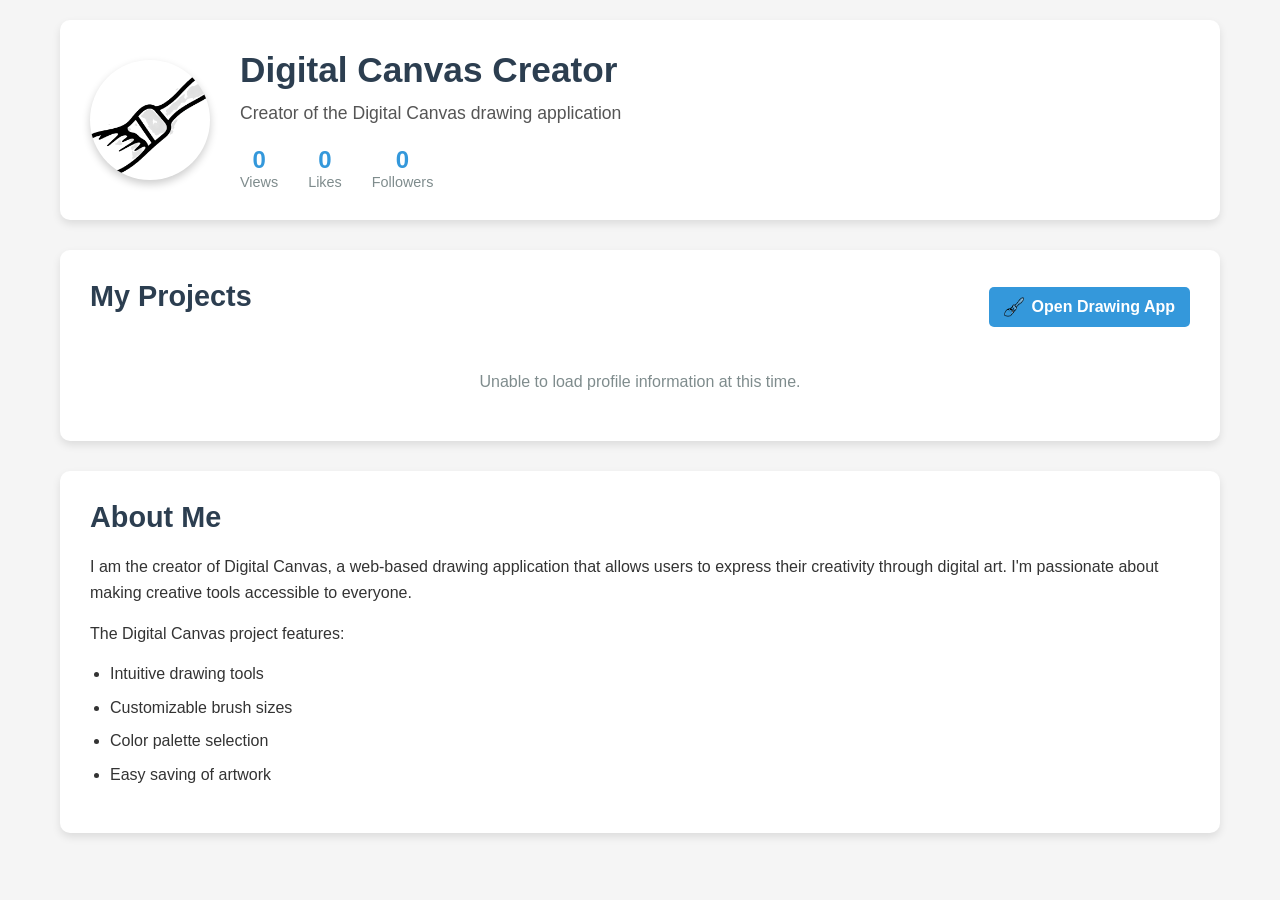
<file: index.html>
<!DOCTYPE html>
<html lang="en">
<head>
    <meta charset="UTF-8">
    <meta name="viewport" content="width=device-width, initial-scale=1.0">
    <title>Creator Profile</title>
    <link rel="stylesheet" href="styles.css">
</head>
<body>
    <div class="container">
        <div class="profile-header">
            <div class="profile-info">
                <div class="avatar-container">
                    <img id="creator-avatar" src="brush-icon.png" alt="Creator Avatar">
                </div>
                <div class="creator-details">
                    <h1 id="creator-name">Loading...</h1>
                    <p id="creator-description" class="bio">Loading...</p>
                    <div class="creator-stats">
                        <div class="stat">
                            <span id="total-views">0</span>
                            <span class="label">Views</span>
                        </div>
                        <div class="stat">
                            <span id="total-likes">0</span>
                            <span class="label">Likes</span>
                        </div>
                        <div class="stat">
                            <span id="total-followers">0</span>
                            <span class="label">Followers</span>
                        </div>
                    </div>
                </div>
            </div>
        </div>
        
        <div class="content-section">
            <div class="section-header">
                <h2>My Projects</h2>
                <a id="drawing-app-link" href="canvas.html" class="action-btn">
                    <img src="brush-icon.png" alt="Brush">
                    Open Drawing App
                </a>
            </div>
            
            <div id="projects-container" class="projects-grid">
                <div class="loading-projects">Loading projects...</div>
            </div>
        </div>
        
        <div class="content-section">
            <h2>About Me</h2>
            <div class="about-content">
                <p>I am the creator of Digital Canvas, a web-based drawing application that allows users to express their creativity through digital art. I'm passionate about making creative tools accessible to everyone.</p>
                <p>The Digital Canvas project features:</p>
                <ul>
                    <li>Intuitive drawing tools</li>
                    <li>Customizable brush sizes</li>
                    <li>Color palette selection</li>
                    <li>Easy saving of artwork</li>
                </ul>
            </div>
        </div>
    </div>
    
    <script src="script.js"></script>
<script defer src="https://static.cloudflareinsights.com/beacon.min.js/v8c78df7c7c0f484497ecbca7046644da1771523124516" integrity="sha512-8DS7rgIrAmghBFwoOTujcf6D9rXvH8xm8JQ1Ja01h9QX8EzXldiszufYa4IFfKdLUKTTrnSFXLDkUEOTrZQ8Qg==" data-cf-beacon='{"version":"2024.11.0","token":"4c6229722a6346bc8eb5cb0e5eae5d41","server_timing":{"name":{"cfCacheStatus":true,"cfEdge":true,"cfExtPri":true,"cfL4":true,"cfOrigin":true,"cfSpeedBrain":true},"location_startswith":null}}' crossorigin="anonymous"></script>
</body>
</html>
</file>
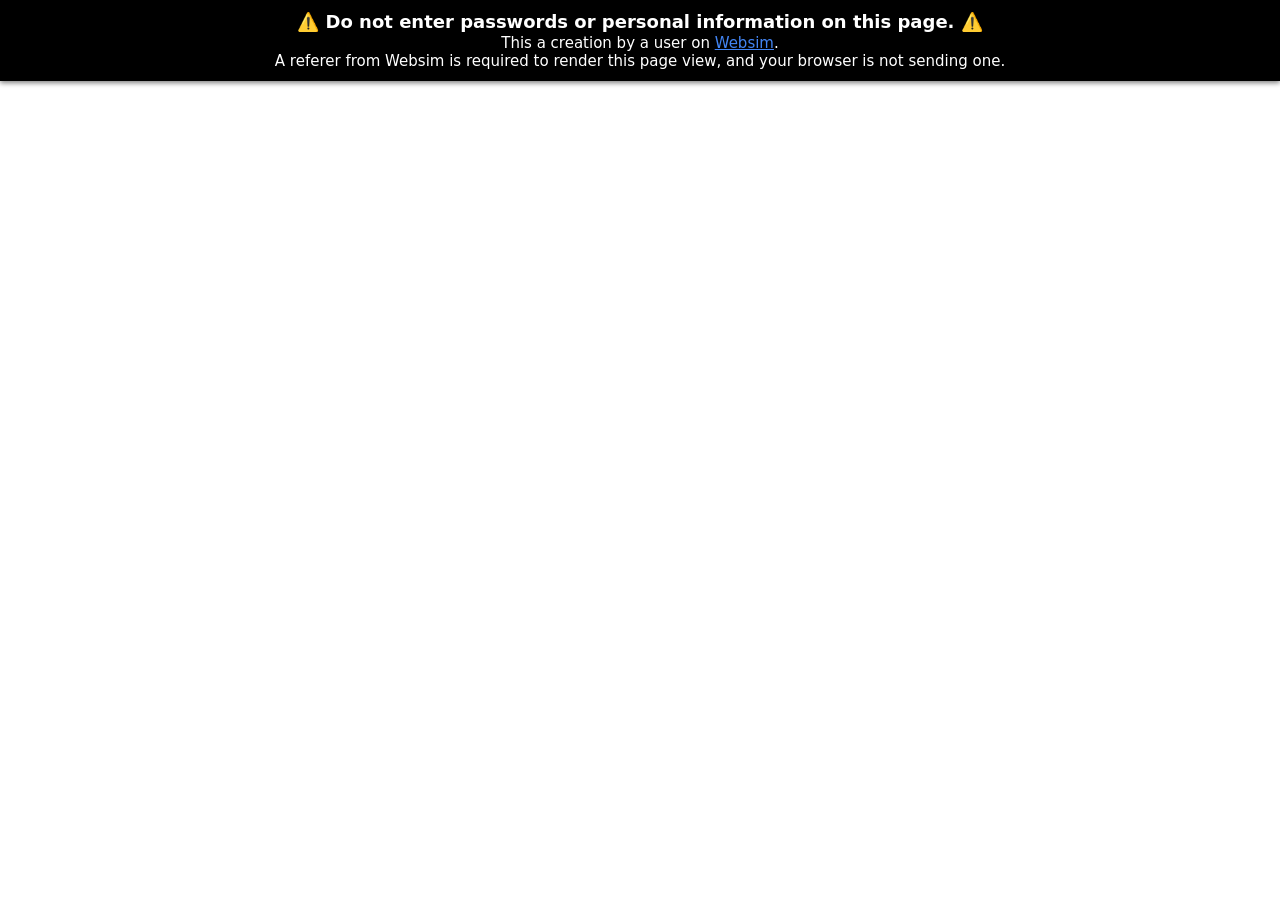
<file: canvas.html>
<html lang="en">
  <head>
    <meta charset="UTF-8" />

    <meta charset="utf-8" />
    <link rel="canonical" href="https://websim.com/@api/digital-canvas" />
    <meta name="viewport" content="width=device-width, initial-scale=1" />

    <title>Digital Canvas</title>

    <style>
      html {
        font-size: 15px;
      }
      html,
      body {
        margin: 0;
        padding: 0;
        min-height: 100%;
        height: 100%;
        display: flex;
        flex-direction: column;
      }
      .warning {
        background: black;
        box-shadow: 0 2px 5px rgba(0, 0, 0, 0.5);
        padding: 0.75em;
        color: white;
        text-align: center;
        font-family: -apple-system, BlinkMacSystemFont, "Segoe UI (Custom)",
          Roboto, "Helvetica Neue", "Open Sans (Custom)", system-ui, sans-serif,
          "Apple Color Emoji", "Segoe UI Emoji";
        line-height: 1.2;
        font-size: 1rem;
        position: relative;
        z-index: 2;
      }
      .warning span {
        font-family: initial;
      }
      .warning h1 {
        font-size: 1.2rem;
        margin: 0;
      }
      .warning a {
        color: rgb(66 133 244);
      }
      .iframe-wrap {
        -webkit-box-flex: 1;
        -webkit-flex: 1 1 auto;
            -ms-flex: 1 1 auto;
                flex: 1 1 auto;
        height: 100%;
        position: relative;
        overflow: auto;
        -webkit-overflow-scrolling: touch;
      }
      .iframe {
        position: absolute;
        top: 0;
        left: 0;
        border: 0;
        display: block;
        width: 100%;
        height: 100%;
      }
      @media (max-width: 550px) {
        @supports (height: 100svh) {
          .iframe {
            height: calc(100svh - var(--cp-header-height-small));
          }
        }
      }
    </style>
  </head>

  <body class="">
    <div class="warning">
      <h1>
        <span>⚠️</span> Do not enter passwords or personal information on this
        page. <span>⚠️</span>
      </h1>
      This a creation by a user on
      <a href="https://websim.com/p/kg2xi0q1q0aqmb95a9pb/3">Websim</a>.
      <br />
      A referer from Websim is required to render this page view, and your
      browser is not sending one.
      <br />
    </div>

    <div class="result-iframe-wrap" role="main">
      <iframe
        name="contentWindow"
        allow="accelerometer *; bluetooth *; camera *; encrypted-media *; display-capture *; geolocation *; gyroscope *; microphone *; midi *; clipboard-read *; clipboard-write *; serial *; xr-spatial-tracking *; fullscreen *; payment *"
        class="iframe"
        src="https://kg2xi0q1q0aqmb95a9pb.c.websim.com/canvas.html?v=3&t=1774796356396"
      ></iframe>
    </div>
  </body>
</html>
</file>
<file: styles.css>
* {
    margin: 0;
    padding: 0;
    box-sizing: border-box;
    font-family: 'Arial', sans-serif;
}

body {
    background-color: #f5f5f5;
    color: #333;
}

.container {
    max-width: 1200px;
    margin: 0 auto;
    padding: 20px;
}

/* Profile styles */
.profile-header {
    background-color: #fff;
    border-radius: 10px;
    box-shadow: 0 4px 8px rgba(0, 0, 0, 0.1);
    padding: 30px;
    margin-bottom: 30px;
}

.profile-info {
    display: flex;
    align-items: center;
    gap: 30px;
}

.avatar-container {
    width: 120px;
    height: 120px;
    border-radius: 50%;
    overflow: hidden;
    box-shadow: 0 4px 8px rgba(0, 0, 0, 0.2);
    flex-shrink: 0;
}

.avatar-container img {
    width: 100%;
    height: 100%;
    object-fit: cover;
}

.creator-details {
    flex-grow: 1;
}

.creator-details h1 {
    font-size: 2.2rem;
    margin-bottom: 10px;
    color: #2c3e50;
}

.bio {
    font-size: 1.1rem;
    color: #555;
    margin-bottom: 20px;
    line-height: 1.5;
}

.creator-stats {
    display: flex;
    gap: 30px;
}

.stat {
    display: flex;
    flex-direction: column;
    align-items: center;
}

.stat span:first-child {
    font-size: 1.5rem;
    font-weight: bold;
    color: #3498db;
}

.label {
    font-size: 0.9rem;
    color: #7f8c8d;
}

.content-section {
    background-color: #fff;
    border-radius: 10px;
    box-shadow: 0 4px 8px rgba(0, 0, 0, 0.1);
    padding: 30px;
    margin-bottom: 30px;
}

.section-header {
    display: flex;
    justify-content: space-between;
    align-items: center;
    margin-bottom: 20px;
}

.content-section h2 {
    font-size: 1.8rem;
    color: #2c3e50;
    margin-bottom: 20px;
}

.action-btn {
    display: flex;
    align-items: center;
    gap: 8px;
    background-color: #3498db;
    color: white;
    padding: 10px 15px;
    border-radius: 5px;
    text-decoration: none;
    font-weight: bold;
    transition: background-color 0.3s;
}

.action-btn:hover {
    background-color: #2980b9;
}

.action-btn img {
    width: 20px;
    height: 20px;
}

.projects-grid {
    display: grid;
    grid-template-columns: repeat(auto-fill, minmax(280px, 1fr));
    gap: 20px;
}

.project-card {
    background-color: #fff;
    border-radius: 8px;
    overflow: hidden;
    box-shadow: 0 2px 5px rgba(0, 0, 0, 0.1);
    transition: transform 0.3s, box-shadow 0.3s;
}

.project-card:hover {
    transform: translateY(-5px);
    box-shadow: 0 5px 15px rgba(0, 0, 0, 0.1);
}

.project-image img {
    width: 100%;
    aspect-ratio: 16/9;
    object-fit: cover;
}

.project-info {
    padding: 15px;
}

.project-info h3 {
    font-size: 1.2rem;
    margin-bottom: 8px;
    color: #2c3e50;
}

.project-info p {
    font-size: 0.9rem;
    color: #7f8c8d;
    margin-bottom: 10px;
    line-height: 1.4;
    max-height: 3.8em;
    overflow: hidden;
    text-overflow: ellipsis;
    display: -webkit-box;
    -webkit-line-clamp: 2;
    -webkit-box-orient: vertical;
}

.project-stats {
    display: flex;
    gap: 15px;
    font-size: 0.9rem;
    color: #7f8c8d;
}

.stat-icon {
    font-style: normal;
}

.loading-projects, .no-projects, .error-message {
    grid-column: 1 / -1;
    padding: 20px;
    text-align: center;
    color: #7f8c8d;
}

.about-content {
    line-height: 1.6;
}

.about-content p {
    margin-bottom: 15px;
}

.about-content ul {
    margin-left: 20px;
    margin-bottom: 15px;
}

.about-content li {
    margin-bottom: 8px;
}

/* Drawing canvas page styles */
.canvas-page .header {
    text-align: center;
    margin-bottom: 30px;
}

.canvas-page .header h1 {
    font-size: 2.5rem;
    margin-bottom: 10px;
    color: #2c3e50;
}

.canvas-page .header p {
    font-size: 1.2rem;
    color: #7f8c8d;
}

.tools {
    display: flex;
    justify-content: space-around;
    flex-wrap: wrap;
    margin-bottom: 20px;
    background-color: #fff;
    padding: 20px;
    border-radius: 10px;
    box-shadow: 0 4px 6px rgba(0, 0, 0, 0.1);
}

.tool-section {
    flex: 1;
    min-width: 200px;
    margin: 0 10px;
}

.tool-section h3 {
    margin-bottom: 15px;
    font-size: 1.2rem;
    color: #2c3e50;
}

.color-palette {
    display: flex;
    flex-wrap: wrap;
    gap: 10px;
}

.color-btn {
    width: 30px;
    height: 30px;
    border-radius: 50%;
    border: 2px solid #ddd;
    cursor: pointer;
    transition: transform 0.2s;
}

.color-btn:hover, .color-btn.active {
    transform: scale(1.2);
    border: 2px solid #333;
}

#custom-color {
    width: 30px;
    height: 30px;
    border: none;
    cursor: pointer;
}

#brush-size {
    width: 100%;
}

.action-buttons {
    display: flex;
    gap: 10px;
}

.action-buttons button, .profile-link {
    padding: 8px 16px;
    background-color: #3498db;
    color: white;
    border: none;
    border-radius: 5px;
    cursor: pointer;
    transition: background-color 0.2s;
    text-decoration: none;
    display: inline-block;
    text-align: center;
    font-size: 14px;
}

.action-buttons button:hover, .profile-link:hover {
    background-color: #2980b9;
}

.canvas-container {
    display: flex;
    justify-content: center;
}

#drawing-canvas {
    background-color: white;
    border-radius: 10px;
    box-shadow: 0 4px 6px rgba(0, 0, 0, 0.1);
    cursor: crosshair;
}

@media (max-width: 768px) {
    .profile-info {
        flex-direction: column;
        text-align: center;
    }
    
    .tool-section {
        margin: 10px 0;
    }
    
    .tools {
        flex-direction: column;
    }
    
    .creator-stats {
        justify-content: center;
    }
    
    .section-header {
        flex-direction: column;
        gap: 15px;
    }
    
    .action-btn {
        width: 100%;
        justify-content: center;
    }
}
</file>
